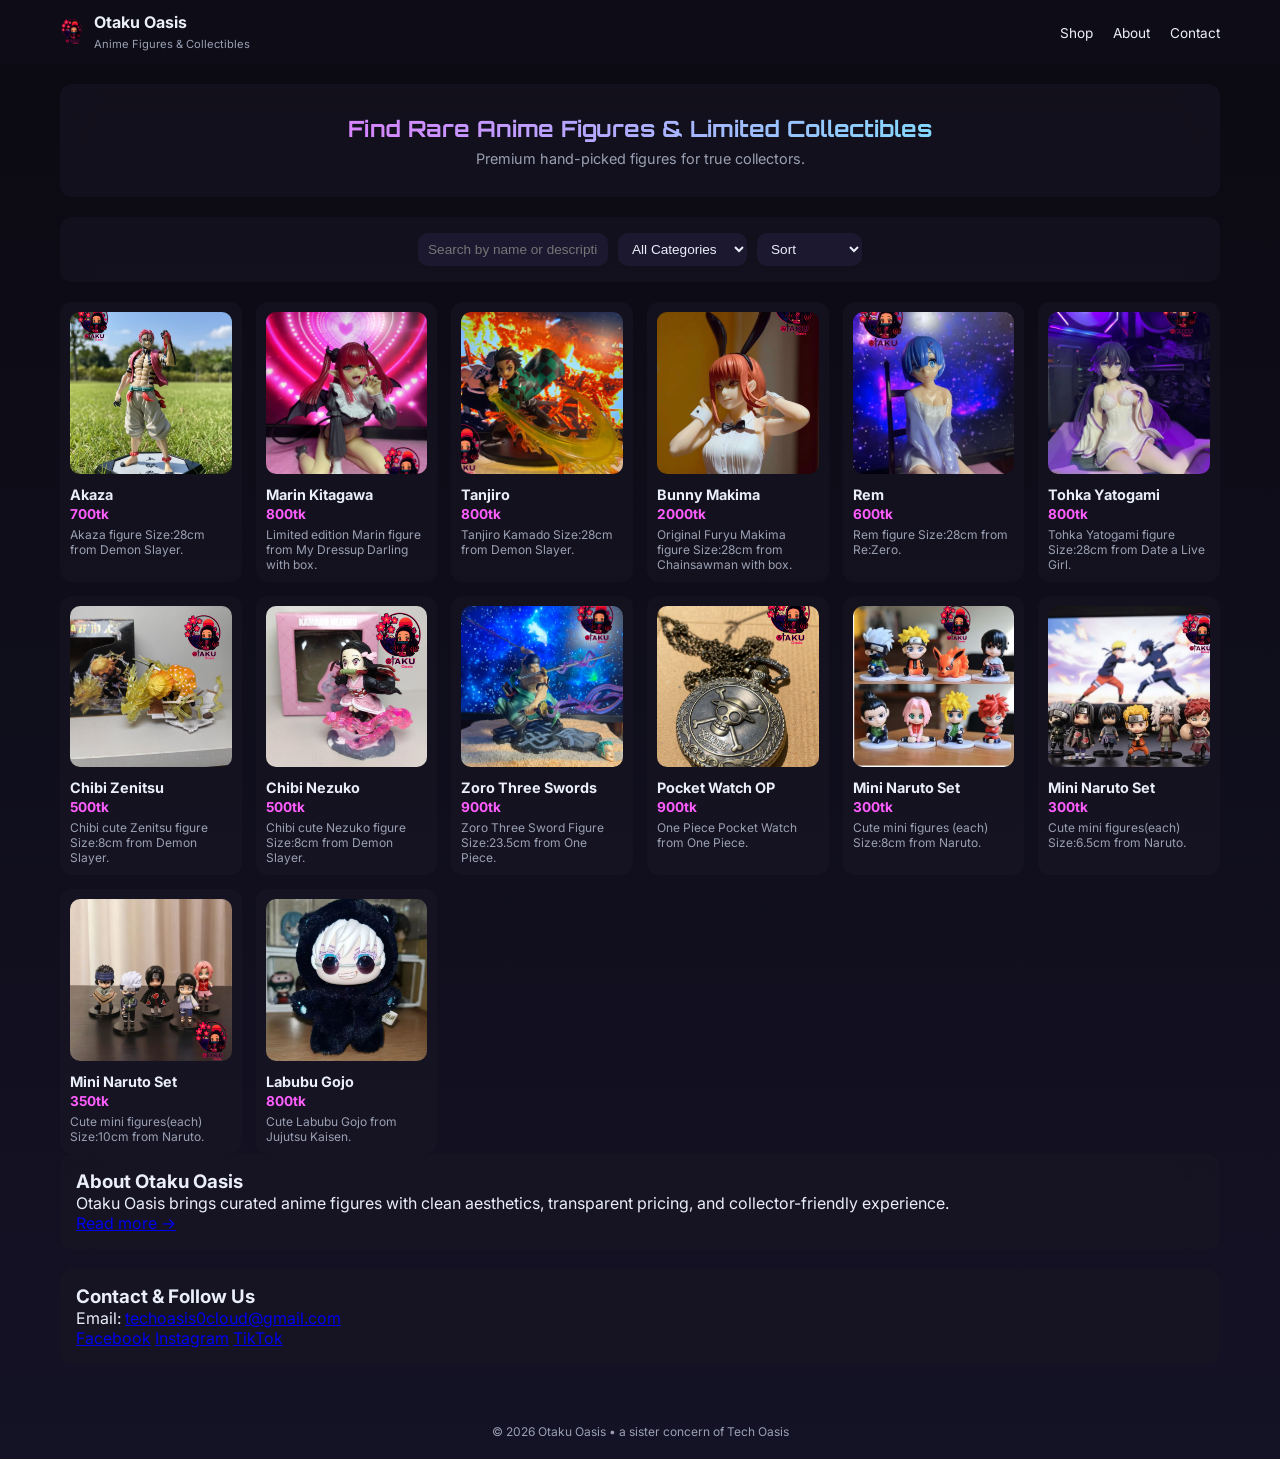
<file: index.html>
<!DOCTYPE html>
<html lang="en">
<head>
  <meta charset="UTF-8">
  <meta name="viewport" content="width=device-width, initial-scale=1.0">
  <title>Otaku Oasis - Anime Collectibles</title>
  <link rel="icon" type="image/png" href="assets/otaku logo main.png">
  <link rel="stylesheet" href="style.css">
  <link href="https://fonts.googleapis.com/css2?family=Inter:wght@300;400;600;700;800&family=Orbitron:wght@400;700&display=swap" rel="stylesheet">
</head>
<body>

<div id="sakura-container"></div>

<header>
  <div class="nav-wrap">
    <div class="brand">
      <img src="assets/wb otaku.PNG" alt="Otaku Oasis">
      <div>
        <h1>Otaku Oasis</h1>
        <small>Anime Figures & Collectibles</small>
      </div>
    </div>
    <nav>
      <a href="#shop">Shop</a>
      <a href="about.html">About</a>
      <a href="#contact">Contact</a>
    </nav>
  </div>
</header>

<main>

<section class="hero glass">
  <h2>Find Rare Anime Figures & Limited Collectibles</h2>
  <p>Premium hand-picked figures for true collectors.</p>
</section>

<section class="controls glass">
  <input type="text" id="search" placeholder="Search by name or description...">
  <select id="categoryFilter">
    <option value="">All Categories</option>
    <option>Naruto</option>
    <option>Demon Slayer</option>
    <option>Jujutsu Kaisen</option>
    <option>One Piece</option>
    <option>Chainsawman</option>
    <option>Other</option>
  </select>
  <select id="sortBy">
    <option value="default">Sort</option>
    <option value="name-asc">Name A–Z</option>
  </select>
</section>

<section id="shop" class="grid"></section>
<p id="noResults" class="no-results">No results found.</p>

<section class="section glass">
  <h3>About Otaku Oasis</h3>
  <p>
    Otaku Oasis brings curated anime figures with clean aesthetics,
    transparent pricing, and collector-friendly experience.
  </p>
  <a href="about.html" class="read-more">Read more →</a>
</section>

<section id="contact" class="section glass">
  <h3>Contact & Follow Us</h3>
  <p>Email: <a href="mailto:techoasis0cloud@gmail.com">techoasis0cloud@gmail.com</a></p>
  <div class="social-links">
    <a href="https://www.facebook.com/otakuoasisbd" target="_blank">Facebook</a>
    <a href="https://www.instagram.com/theotakuoasisbd" target="_blank">Instagram</a>
    <a href="https://www.tiktok.com/@otakuoasisbd" target="_blank">TikTok</a>
  </div>
</section>

</main>

<footer>
  © <span id="year"></span> Otaku Oasis • a sister concern of Tech Oasis
</footer>

<!-- Modal -->
<div id="modal" class="modal-backdrop">
  <div class="modal">
    <button class="modal-close" id="modalClose">×</button>

    <button class="nav-arrow" id="prevImg">‹</button>
    <img id="modalImage">
    <button class="nav-arrow" id="nextImg">›</button>

    <div class="modal-info">
      <h3 id="modalTitle"></h3>
      <p id="modalPrice"></p>
      <p id="modalDesc"></p>
    </div>
  </div>
</div>

<script src="script.js"></script>
</body>
</html>
</file>
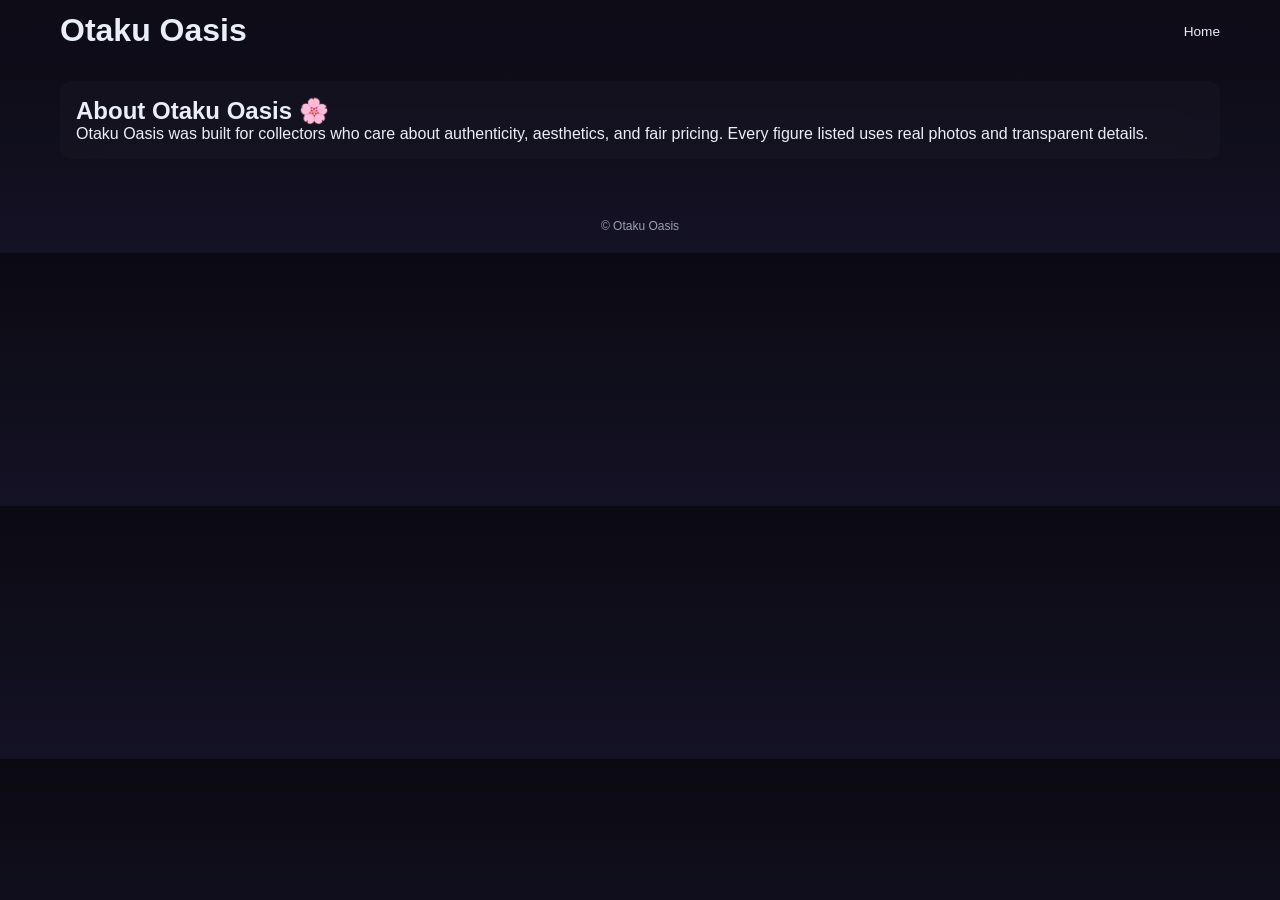
<file: about.html>
<!DOCTYPE html>
<html lang="en">
<head>
<meta charset="UTF-8">
<title>About • Otaku Oasis</title>
<link rel="stylesheet" href="style.css">
</head>
<body>

<div id="sakura-container"></div>

<header>
  <div class="nav-wrap">
    <h1>Otaku Oasis</h1>
    <nav><a href="index.html">Home</a></nav>
  </div>
</header>

<main>
  <section class="glass">
    <h2>About Otaku Oasis 🌸</h2>
    <p>
      Otaku Oasis was built for collectors who care about authenticity,
      aesthetics, and fair pricing. Every figure listed uses real photos
      and transparent details.
    </p>
  </section>
</main>

<footer>© Otaku Oasis</footer>
<script src="script.js"></script>
</body>
</html>
</file>
<file: style.css>
:root {
  --bg: #0b0a12;
  --surface: rgba(26, 23, 37, 0.55);
  --accent1: #ff5eff;
  --accent2: #5effff;
  --text: #e9eef8;
  --muted: #9aa0b3;
  --radius: 12px;
}

* {
  box-sizing: border-box;
  margin: 0;
  padding: 0;
}

html, body {
  font-family: Inter, sans-serif;
  background: linear-gradient(180deg, #0b0a12, #141225);
  color: var(--text);
  overflow-x: hidden;
}

/* Sakura */
#sakura-container {
  position: fixed;
  inset: 0;
  pointer-events: none;
  z-index: 0;
}
.sakura {
  position: absolute;
  top: -10%;
  width: 12px;
  height: 12px;
  background: radial-gradient(circle, #ffd6e8, #ff8fb8);
  border-radius: 50% 50% 50% 0;
  transform: rotate(45deg);
  animation: fall linear infinite;
  opacity: .65;
}
@keyframes fall {
  to { transform: translateY(110vh) rotate(360deg); }
}

/* Header */
header {
  position: sticky;
  top: 0;
  z-index: 10;
  background: rgba(15, 14, 26, 0.75);
  backdrop-filter: blur(12px);
}
.nav-wrap {
  max-width: 1200px;
  margin: auto;
  padding: 12px 20px;
  display: flex;
  align-items: center;
  justify-content: space-between;
}
.brand {
  display: flex;
  align-items: center;
  gap: 10px;
}
.brand img {
  height: 36px;
  border-radius: 8px;
}
.brand h1 {
  font-size: 1rem;
  font-weight: 700;
}
.brand small {
  font-size: .7rem;
  color: var(--muted);
}
nav a {
  font-size: .85rem;
  margin-left: 16px;
  text-decoration: none;
  color: var(--text);
}
nav a:hover { color: var(--accent1); }

/* Layout */
main {
  max-width: 1200px;
  margin: auto;
  padding: 20px;
  position: relative;
  z-index: 2;
}

/* Glass */
.glass {
  background: var(--surface);
  backdrop-filter: blur(14px);
  border-radius: var(--radius);
  padding: 16px;
  margin-bottom: 20px;
}

/* Hero */
.hero {
  text-align: center;
  padding: 30px 20px;
}
.hero h2 {
  font-family: Orbitron, sans-serif;
  font-size: 1.4rem;
  background: linear-gradient(90deg, var(--accent1), var(--accent2));
  -webkit-background-clip: text;
  color: transparent;
}
.hero p {
  font-size: .9rem;
  color: var(--muted);
  margin-top: 8px;
}

/* Controls */
.controls {
  display: flex;
  flex-wrap: wrap;
  gap: 10px;
  justify-content: center;
}
.controls input,
.controls select {
  padding: 8px 10px;
  font-size: .85rem;
  border-radius: 10px;
  border: none;
  background: #1b1830;
  color: var(--text);
}

/* Product Grid */
.grid {
  display: grid;
  grid-template-columns: repeat(auto-fit, minmax(180px, 1fr));
  gap: 14px;
}
.product-card {
  background: var(--surface);
  border-radius: 12px;
  padding: 10px;
  cursor: pointer;
  transition: transform .2s, box-shadow .2s;
}
.product-card:hover {
  transform: translateY(-4px);
  box-shadow: 0 10px 25px rgba(0,0,0,.4);
}
.product-card img {
  width: 100%;
  aspect-ratio: 1 / 1;
  object-fit: cover;
  border-radius: 10px;
}
.product-card h4 {
  font-size: .9rem;
  margin-top: 8px;
}
.product-card .price {
  font-size: .85rem;
  font-weight: 700;
  color: var(--accent1);
}
.product-card p {
  font-size: .75rem;
  color: var(--muted);
  margin-top: 4px;
}

/* Modal */
.modal-backdrop {
  display: none;
  position: fixed;
  inset: 0;
  background: rgba(0,0,0,.75);
  align-items: center;
  justify-content: center;
  z-index: 1000;
}
.modal-backdrop.open { display: flex; }

.modal {
  background: var(--surface);
  backdrop-filter: blur(16px);
  border-radius: 14px;
  width: 90%;
  max-width: 480px;
  padding: 14px;
  position: relative;
}
.modal img {
  width: 100%;
  max-height: 360px;
  object-fit: contain;
  border-radius: 10px;
}
.modal-info h3 {
  font-size: 1rem;
}
.modal-info p {
  font-size: .85rem;
  color: var(--muted);
}

/* Modal buttons */
.nav-arrow {
  position: absolute;
  top: 50%;
  transform: translateY(-50%);
  background: rgba(255,255,255,.08);
  backdrop-filter: blur(10px);
  border: none;
  font-size: 1.5rem;
  padding: 6px 10px;
  border-radius: 50%;
  color: var(--text);
}
#prevImg { left: -6px; }
#nextImg { right: -6px; }

.modal-close {
  position: absolute;
  top: 6px;
  right: 10px;
  background: none;
  border: none;
  font-size: 1.4rem;
  color: var(--text);
}

/* Footer */
footer {
  text-align: center;
  font-size: .75rem;
  color: var(--muted);
  padding: 20px 0;
}
</file>
